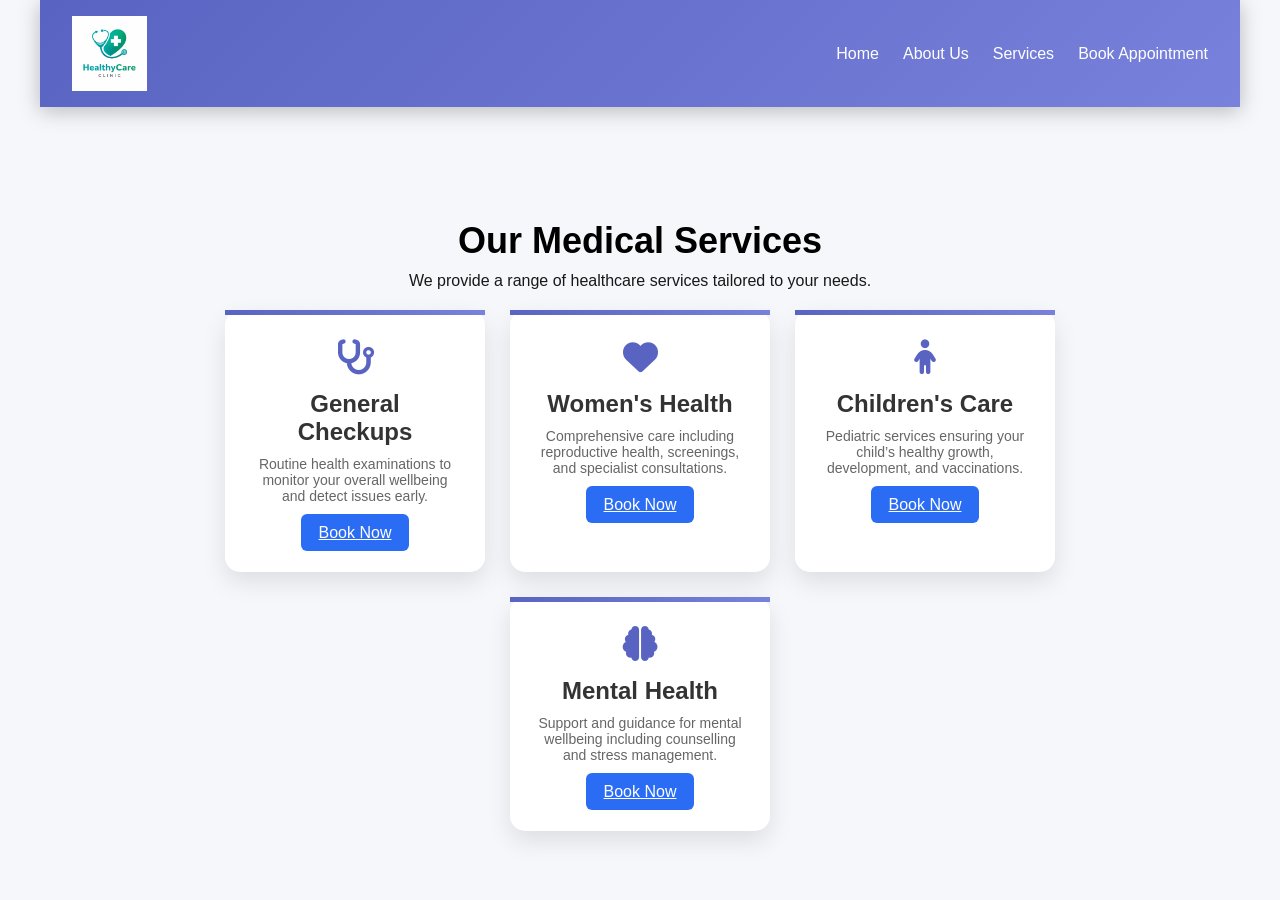
<file: our-services.html>
<!DOCTYPE html>
<html lang="en">
<head>
    <meta charset="UTF-8">
    <meta name="viewport" content="width=device-width, initial-scale=1.0">
    <title>Services</title>

    <link rel="stylesheet" href="style.css">

    <!-- Font Awesome -->
    <link rel="stylesheet" href="https://cdnjs.cloudflare.com/ajax/libs/font-awesome/6.5.0/css/all.min.css">
</head>
<body>

<!-- NAVBAR -->
<header>
    <nav class="nav-bar">
        <img src="clinic.png" alt="Clinic Logo" height="75px" width="75px">
        <input type="checkbox" id="nav-toggle" class="nav-toggle">
        <label for="nav-toggle" class="nav-toggle-label">
            <span></span>
        </label>
        <ul>
            <li><a href="index.html">Home</a></li>
            <li><a href="about.html">About Us</a></li>
            <li><a href="services.html">Services</a></li>
            <li><a href="appointment.html">Book Appointment</a></li>
        </ul>
    </nav>
</header>


<section class="services-header">
    <h1>Our Medical Services</h1>
    <p>We provide a range of healthcare services tailored to your needs.</p>
</section>


<section class="services-page">

    <div class="service-box">
        <i class="fa-solid fa-stethoscope"></i>
        <h2>General Checkups</h2>
        <p>
            Routine health examinations to monitor your overall wellbeing and detect issues early.
        </p>
        <a href="appointment.html" class="btn primary">Book Now</a>
    </div>

    <div class="service-box">
        <i class="fa-solid fa-heart"></i>
        <h2>Women's Health</h2>
        <p>
            Comprehensive care including reproductive health, screenings, and specialist consultations.
        </p>
        <a href="appointment.html" class="btn primary">Book Now</a>
    </div>

    <div class="service-box">
        <i class="fa-solid fa-child"></i>
        <h2>Children's Care</h2>
        <p>
            Pediatric services ensuring your child’s healthy growth, development, and vaccinations.
        </p>
        <a href="appointment.html" class="btn primary">Book Now</a>
    </div>

    <div class="service-box">
        <i class="fa-solid fa-brain"></i>
        <h2>Mental Health</h2>
        <p>
            Support and guidance for mental wellbeing including counselling and stress management.
        </p>
        <a href="appointment.html" class="btn primary">Book Now</a>
    </div>

</section>

</body>
</html>
</file>
<file: style.css>
*{
    margin: 0;
    padding: 0;
    box-sizing: border-box;
    font-family: 'Poppins', sans-serif;
}
html {
    scroll-behavior: smooth;
    min-height: 100%;
}
html::-webkit-scrollbar {
    display: none;
}

body{
    display: block;
    min-height: 100vh;
    overflow-x: hidden;
    padding: 180px 20px 40px;
    background: linear-gradient(135deg, rgb(89, 99, 193), rgb(120, 130, 220));
}

@media (max-width: 768px) {
    body {
        padding: 75px 20px 40px;
    }
}

@media (max-width: 584px) {
    body {
        padding: 70px 20px 40px;
    }
}

nav {
    position: fixed;
    top: 0;
    left: 0;
    right: 0;
    z-index: 999;
    background: linear-gradient(135deg, rgb(89, 99, 193), rgb(120, 130, 220));
    padding: 1rem 2rem;
    box-shadow: 0 4px 20px rgba(0, 0, 0, 0.25);
}

nav.nav-bar {
    display: flex;
    align-items: center;
    justify-content: space-between;
    max-width: 1200px;
    margin: 0 auto;
}

nav ul {
    list-style: none;
    padding: 0;
    margin: 0;
    display: flex;
    gap: 1.5rem;
}

nav ul li {
    display: inline;
}

nav ul li a {
    color: #fff;
    text-decoration: none;
    font-size: 1rem;
    transition: color 0.3s ease;
}

nav ul li a:hover {
    color: rgb(18, 188, 188);
}

nav .nav-toggle {
    display: none;
}

nav .nav-toggle-label {
    display: none;
    width: 35px;
    height: 35px;
    cursor: pointer;
    position: relative;
    z-index: 1000;
}

nav .nav-toggle-label span,
nav .nav-toggle-label span::before,
nav .nav-toggle-label span::after {
    content: "";
    display: block;
    width: 100%;
    height: 3px;
    background: #fff;
    border-radius: 3px;
    position: absolute;
    left: 0;
    transition: all 0.3s ease;
}

nav .nav-toggle-label span {
    top: 50%;
    transform: translateY(-50%);
}

nav .nav-toggle-label span::before {
    top: -10px;
}

nav .nav-toggle-label span::after {
    top: 10px;
}

nav .nav-toggle:checked ~ .nav-toggle-label span {
    background: transparent;
}

nav .nav-toggle:checked ~ .nav-toggle-label span::before {
    transform: rotate(45deg) translate(8px, 8px);
}

nav .nav-toggle:checked ~ .nav-toggle-label span::after {
    transform: rotate(-45deg) translate(7px, -7px);
}

/* Responsive navigation styles */
@media (max-width: 768px) {
    nav {
        padding: 1rem 1.5rem;
    }

    nav.nav-bar {
        position: relative;
    }

    nav .nav-toggle-label {
        display: block;
    }

    nav ul {
        position: absolute;
        top: 100%;
        left: 0;
        right: 0;
        background: linear-gradient(135deg, rgb(89, 99, 193), rgb(120, 130, 220));
        flex-direction: column;
        align-items: stretch;
        gap: 0;
        max-height: 0;
        overflow: hidden;
        transition: max-height 0.3s ease;
        list-style: none;
        margin-top: 0;
        padding: 0;
    }

    nav ul li {
        width: 100%;
        text-align: center;
        margin: 0;
        border-bottom: 1px solid rgba(255, 255, 255, 0.12);
    }

    nav ul li:last-child {
        border-bottom: none;
    }

    nav ul li a {
        display: block;
        width: 100%;
        padding: 14px 0;
    }

    nav .nav-toggle:checked ~ ul {
        max-height: 240px;
    }
}


body {
    background: #f5f7fa;
    color: #333;
}

/* HERO */
.hero {
    display: flex;
    justify-content: space-between;
    align-items: center;
    padding: 60px 40px;
    background: linear-gradient(to right, #eaf1ff, #ffffff);
}

.hero-text {
    max-width: 500px;
}

.hero-text h1 {
    font-size: 36px;
    margin-bottom: 10px;
}

.hero-text p {
    margin-bottom: 20px;
}

.hero-buttons {
    display: flex;
    gap: 10px;
}

.hero-image img {
    width: 350px;
    border-radius: 10px;
}

.btn {
    padding: 10px 18px;
    border: none;
    cursor: pointer;
    border-radius: 6px;
}

.primary {
    background: #2a6df4;
    color: white;
}

.secondary {
    background: #e0e7ff;
    color: #2a6df4;
}

/* SERVICES */
.services {
    display: flex;
    justify-content: space-around;
    padding: 30px;
    background: white;
}

.service-card {
    padding: 15px 20px;
    background: #f0f4ff;
    border-radius: 8px;
}

/* WHY */
.why {
    padding: 40px;
    text-align: center;
}

.why-items {
    margin-top: 20px;
    display: flex;
    justify-content: center;
    gap: 30px;
}

/* HOW IT WORKS */
.how {
    padding: 40px;
    background: #ffffff;
    text-align: center;
}

.steps {
    display: flex;
    justify-content: space-around;
    margin-top: 20px;
}

.step {
    background: #f5f7fa;
    padding: 20px;
    border-radius: 10px;
    width: 250px;
}

/* Appointment form styles */
.Appointment-form{
    max-width: 700px;
    width: 100%;
    margin: 0 auto;
    padding: 30px 40px;
    border-radius: 15px;
    background-color: #fff;
    box-shadow: 0 10px 30px rgba(0, 0, 0, 0.1);
    transition: transform 0.3s ease;
}

.Appointment-form:hover{
    transform: translateY(-5px);
}

.Appointment-form .title{
    font-size: 25px;
    font-weight: 500;
    position: relative;
}

.Appointment-form .title::before{
    content: "";
    position: absolute;
    left: 0;
    bottom: 0;
    height: 3px;
    width: 30px;
    border-radius: 5px;
    background: linear-gradient(135deg, rgb(89, 99, 193), rgb(120, 130, 220));
}

.Appointment-form form .user-details{
    display: flex;
    flex-wrap: wrap;
    justify-content: space-between;
    margin: 20px 0 12px 0;
}

form .user-details .input-box{
    margin-bottom: 15px;
    width: calc(100% / 2 - 20px);
}

.user-details .input-box .details{
    display: block;
    font-weight: 500;
    margin-bottom: 5px;
}

.user-details .input-box input{
    height: 45px;
    width: 100%;
    outline: none;
    font-size: 16px;
    border-radius: 5px;
    padding-left: 15px;
    border: 1px solid #ccc;
    border-bottom-width: 2px;
    transition: all 0.3s ease;
}

.user-details .input-box input:focus,
.user-details .input-box input:valid{
    border-color: rgb(89, 99, 193);
}

/*Service Dropdown styling*/
.services-wrapper {
    position: relative;
    width: 100%;
}

.services-wrapper select {
    width: 100%;
    height: 45px;
    padding: 0 40px 0 15px;
    border-radius: 5px;
    border: 1px solid #ccc;
    border-bottom-width: 2px;
    font-size: 16px;
    outline: none;
    appearance: none; /* removes default arrow */
    background: #fff;
    cursor: pointer;
    transition: all 0.3s ease;
}

/* focus effect for the service dropdown */
.select-wrapper select:focus {
    border-color: rgb(89, 99, 193);
}

.services-wrapper i {
    position: absolute;
    right: 12px;
    top: 50%;
    transform: translateY(-50%);
    pointer-events: none;
    color: #666;
}

.services-wrapper select:hover {
    border-color: rgb(89, 99, 193);
}


/*Gender Selection Styling*/
form .gender-details .gender-title{
    font-size: 20px;
    font-weight: 500;
}

form .gender-details .category{
    display: flex;
    width: 80%;
    margin: 14px 0;
    justify-content: space-between;
}

.gender-details .category label{
    display: flex;
    align-items: center;
    cursor: pointer;
}

.gender-details .category label .dot{
    height: 18px;
    width: 18px;
    border-radius: 50%;
    margin-right: 10px;
    background: #d9d9d9;
    border: 5px solid transparent;
    transition: all 0.3s ease;
}

#dot-1:checked ~ .category label .one,
#dot-2:checked ~ .category label .two,
#dot-3:checked ~ .category label .three{
    background: rgb(89, 99, 193);
    border-color: #d9d9d9;
}

form input[type="radio"]{
    display: none;
}

form .button{
    height: 45px;
    margin: 35px 0;
}

form .button input{
    height: 100%;
    width: 100%;
    border-radius: 5px;
    border: none;
    color: #fff;
    font-size: 18px;
    font-weight: 500;
    letter-spacing: 1px;
    cursor: pointer;
    transition: all 0.3s ease;
    background: linear-gradient(135deg, rgb(89, 99, 193), rgb(120, 130, 220));
}

form .button input:hover{
    background: rgb(18, 188, 188);
    transform: scale(0.99);
}

form .user-details .gender-details,
form .user-details .button {
    width: 100%;
}

/* ─── Booking Notification ── */
#notification {
    display: none;
    position: fixed;
    top: 50%;
    left: 50%;
    transform: translate(-50%, -50%);
    background: #fff;
    border: 1px solid #ccc;
    border-radius: 10px;
    padding: 20px;
    box-shadow: 0 4px 20px rgba(0, 0, 0, 0.2);
    z-index: 1000;
}

#notification .notification-title {
    font-size: 18px;
    font-weight: bold;
    margin-bottom: 10px;
}

#notification .notification-close {
    position: absolute;
    top: 10px;
    right: 10px;
    cursor: pointer;
    font-size: 20px;
    color: #aaa;
}

#notification .notification-close:hover {
    color: #000;
}

/* Responsive design of the appointment form and other sections */
@media (max-width: 584px) {
    .Appointment-form{
        max-width: 100%;
        padding: 20px;
    }

    form .user-details .input-box{
        margin-bottom: 15px;
        width: 100%;
    }

    form .gender-details .category{
        width: 100%;
    }

    .hero {
        flex-direction: column;
        text-align: center;
    }

    .hero-image img {
        width: 100%;
        max-width: 350px;
    }

    .services {
        flex-direction: column;
        align-items: center;
        gap: 20px;
    }

    .why-items {
        flex-direction: column;
        gap: 10px;
    }

    .steps {
        flex-direction: column;
        align-items: center;
        gap: 20px;
    }
}



/* This section contains the style element for the "Services.html" page*/
/* SERVICES PAGE HEADER */
.services-header {
    text-align: center;
    margin: 40px 0 20px;
    color: black;
}

.services-header h1 {
    font-size: 36px;
    margin-bottom: 10px;
}

.services-header p {
    font-size: 16px;
    opacity: 0.9;
}

/* SERVICES PAGE GRID */
.services-page {
    max-width: 1100px;
    margin: 0 auto;
    display: flex;
    flex-wrap: wrap;
    gap: 25px;
    justify-content: center;
}

/* SERVICE BOX (matches form style) */
.service-box {
    background: #fff;
    padding: 30px 25px;
    border-radius: 15px;
    width: 260px;
    text-align: center;
    box-shadow: 0 10px 25px rgba(0,0,0,0.1);
    transition: 0.3s;
    position: relative;
}

/* gradient top bar */
.service-box::before {
    content: "";
    position: absolute;
    top: 0;
    left: 0;
    height: 5px;
    width: 100%;
    background: linear-gradient(135deg, rgb(89, 99, 193), rgb(120, 130, 220));
}

/* icon */
.service-box i {
    font-size: 35px;
    color: rgb(89, 99, 193);
    margin-bottom: 15px;
}

/* title */
.service-box h2 {
    margin-bottom: 10px;
}

/* description */
.service-box p {
    font-size: 14px;
    color: #666;
    margin-bottom: 20px;
}

/* hover effect */
.service-box:hover {
    transform: translateY(-8px);
    box-shadow: 0 15px 35px rgba(0,0,0,0.15);
}

/* responsive */
@media (max-width: 768px) {
    .services-page {
        flex-direction: column;
        align-items: center;
    }

    .service-box {
        width: 90%;
        max-width: 400px;
    }
}


/* ── ABOUT PAGE ────────────────────────────────── */

/* Hero banner */
.about-hero {
    background: linear-gradient(135deg, rgb(89, 99, 193) 0%, rgb(120, 130, 220) 100%);
    padding: 70px 40px 80px;
    text-align: center;
    position: relative;
    overflow: hidden;
}
.about-hero::before {
    content: "";
    position: absolute;
    width: 500px; height: 500px;
    border-radius: 50%;
    background: rgba(255,255,255,0.06);
    top: -180px; right: -120px;
}
.about-hero::after {
    content: "";
    position: absolute;
    width: 300px; height: 300px;
    border-radius: 50%;
    background: rgba(255,255,255,0.06);
    bottom: -100px; left: -80px;
}
.about-hero h1 {
    font-family: 'Playfair Display', serif;
    font-size: clamp(2rem, 5vw, 3.2rem);
    color: #fff;
    margin-bottom: 14px;
    position: relative; z-index: 1;
}
.about-hero p {
    color: rgba(255,255,255,0.88);
    font-size: 1.1rem;
    max-width: 580px;
    margin: 0 auto;
    position: relative; z-index: 1;
    line-height: 1.7;
}
.hero-badge {
    display: inline-block;
    background: rgba(255,255,255,0.18);
    backdrop-filter: blur(6px);
    border: 1px solid rgba(255,255,255,0.3);
    color: #fff;
    font-size: 0.8rem;
    font-weight: 600;
    letter-spacing: 2px;
    text-transform: uppercase;
    padding: 6px 18px;
    border-radius: 30px;
    margin-bottom: 20px;
    position: relative; z-index: 1;
}

/* Story section */
.story-section {
    max-width: 1100px;
    margin: 60px auto;
    padding: 0 30px;
    display: grid;
    grid-template-columns: 1fr 1fr;
    gap: 50px;
    align-items: center;
}
.story-img-wrap {
    position: relative;
}
.story-img-wrap img {
    width: 100%;
    border-radius: 20px;
    object-fit: cover;
    height: 380px;
    display: block;
    box-shadow: 0 20px 50px rgba(89,99,193,0.2);
}
.story-img-badge {
    position: absolute;
    bottom: -20px; left: 30px;
    background: linear-gradient(135deg, rgb(89,99,193), rgb(120,130,220));
    color: #fff;
    padding: 14px 22px;
    border-radius: 12px;
    font-size: 0.85rem;
    font-weight: 600;
    box-shadow: 0 8px 20px rgba(89,99,193,0.35);
    line-height: 1.4;
}
.story-img-badge span {
    display: block;
    font-size: 1.6rem;
    font-weight: 700;
}
.story-text h2 {
    font-family: 'Playfair Display', serif;
    font-size: 2rem;
    color: #1a1a2e;
    margin-bottom: 18px;
}
.story-text h2 em {
    color: rgb(89,99,193);
    font-style: italic;
}
.story-text p {
    color: #555;
    line-height: 1.8;
    margin-bottom: 16px;
    font-size: 0.97rem;
}
.story-tags {
    display: flex;
    flex-wrap: wrap;
    gap: 10px;
    margin-top: 20px;
}
.story-tags span {
    background: #eef0fc;
    color: rgb(89,99,193);
    font-size: 0.82rem;
    font-weight: 600;
    padding: 6px 14px;
    border-radius: 20px;
}

/* Stats bar */
.stats-bar {
    background: linear-gradient(135deg, rgb(89, 99, 193), rgb(120, 130, 220));
    padding: 50px 30px;
}
.stats-inner {
    max-width: 1000px;
    margin: 0 auto;
    display: grid;
    grid-template-columns: repeat(4, 1fr);
    gap: 20px;
    text-align: center;
}
.stat-item {
    color: #fff;
}
.stat-num {
    font-size: 2.8rem;
    font-weight: 700;
    font-family: 'Playfair Display', serif;
    line-height: 1;
}
.stat-num span {
    font-size: 1.8rem;
}
.stat-label {
    font-size: 0.88rem;
    opacity: 0.85;
    margin-top: 6px;
    text-transform: uppercase;
    letter-spacing: 1px;
}
.stat-divider {
    width: 1px;
    background: rgba(255,255,255,0.2);
    align-self: stretch;
}

/* Team section */
.team-section {
    max-width: 1100px;
    margin: 70px auto;
    padding: 0 30px;
}
.section-header {
    text-align: center;
    margin-bottom: 45px;
}
.section-header .tag {
    display: inline-block;
    font-size: 0.78rem;
    font-weight: 700;
    letter-spacing: 2.5px;
    text-transform: uppercase;
    color: rgb(89, 99, 193);
    margin-bottom: 10px;
}
.section-header h2 {
    font-family: 'Playfair Display', serif;
    font-size: 2rem;
    color: #1a1a2e;
}
.team-grid {
    display: grid;
    grid-template-columns: repeat(4, 1fr);
    gap: 25px;
}
.team-card {
    background: #fff;
    border-radius: 16px;
    overflow: hidden;
    box-shadow: 0 8px 25px rgba(0,0,0,0.08);
    transition: transform 0.3s ease, box-shadow 0.3s ease;
}
.team-card:hover {
    transform: translateY(-8px);
    box-shadow: 0 16px 40px rgba(89,99,193,0.18);
}
.team-card-top {
    height: 180px;
    display: flex;
    align-items: center;
    justify-content: center;
    font-size: 4rem;
    position: relative;
}
.team-card-top::after {
    content: "";
    position: absolute;
    bottom: 0; left: 0; right: 0;
    height: 4px;
    background: linear-gradient(90deg, rgb(89,99,193), rgb(120,130,220));
}
.tc-1 { background: #eef0fc; }
.tc-2 { background: #e8eafc; }
.tc-3 { background: #f0f2fb; }
.tc-4 { background: #eceef9; }
.team-card-body {
    padding: 18px 20px 22px;
}
.team-card-body h3 {
    font-size: 1rem;
    font-weight: 600;
    color: #1a1a2e;
    margin-bottom: 4px;
}
.team-card-body .role {
    font-size: 0.82rem;
    color: rgb(89,99,193);
    font-weight: 600;
    margin-bottom: 8px;
}
.team-card-body p {
    font-size: 0.8rem;
    color: #777;
    line-height: 1.6;
}

/* Values section */
.values-section {
    background: linear-gradient(135deg, #f8f9ff 0%, #eef0fc 100%);
    padding: 70px 30px;
}
.values-inner {
    max-width: 1100px;
    margin: 0 auto;
}
.values-grid {
    display: grid;
    grid-template-columns: repeat(3, 1fr);
    gap: 30px;
    margin-top: 40px;
}
.value-card {
    background: #fff;
    padding: 32px 28px;
    border-radius: 16px;
    box-shadow: 0 6px 20px rgba(0,0,0,0.06);
    border-left: 4px solid transparent;
    transition: all 0.3s ease;
    position: relative;
    overflow: hidden;
}
.value-card::before {
    content: "";
    position: absolute;
    top: 0; right: 0;
    width: 80px; height: 80px;
    background: radial-gradient(circle, rgba(89,99,193,0.07) 0%, transparent 70%);
}
.value-card:nth-child(odd)  { border-left-color: rgb(89,99,193); }
.value-card:nth-child(even) { border-left-color: rgb(120,130,220); }
.value-card:hover {
    transform: translateY(-4px);
    box-shadow: 0 12px 35px rgba(0,0,0,0.1);
}
.value-icon {
    font-size: 2rem;
    margin-bottom: 14px;
}
.value-card h3 {
    font-size: 1.05rem;
    font-weight: 600;
    color: #1a1a2e;
    margin-bottom: 8px;
}
.value-card p {
    font-size: 0.87rem;
    color: #666;
    line-height: 1.7;
}

/* CTA section */
.cta-section {
    background: linear-gradient(135deg, rgb(89,99,193), rgb(120,130,220));
    padding: 70px 30px;
    text-align: center;
    position: relative;
    overflow: hidden;
}
.cta-section::before {
    content: "";
    position: absolute;
    width: 400px; height: 400px;
    border-radius: 50%;
    background: rgba(255,255,255,0.06);
    top: -150px; right: -100px;
}
.cta-section h2 {
    font-family: 'Playfair Display', serif;
    font-size: 2rem;
    color: #fff;
    margin-bottom: 14px;
    position: relative; z-index: 1;
}
.cta-section p {
    color: rgba(255,255,255,0.85);
    margin-bottom: 28px;
    font-size: 1rem;
    position: relative; z-index: 1;
}
.cta-btn {
    display: inline-block;
    background: #fff;
    color: rgb(89,99,193);
    font-weight: 700;
    font-size: 1rem;
    padding: 14px 36px;
    border-radius: 50px;
    text-decoration: none;
    transition: all 0.3s ease;
    box-shadow: 0 8px 25px rgba(0,0,0,0.15);
    position: relative; z-index: 1;
}
.cta-btn:hover {
    background: #1a1a2e;
    color: #fff;
    transform: translateY(-3px);
}

/* Footer */
footer {
    background: #1a1a2e;
    color: rgba(255,255,255,0.65);
    text-align: center;
    padding: 28px 20px;
    font-size: 0.85rem;
}
footer a {
    color: rgb(120, 130, 220);
    text-decoration: none;
}

/* About page responsive */
@media (max-width: 900px) {
    .story-section { grid-template-columns: 1fr; }
    .story-img-wrap { order: -1; }
    .story-img-wrap img { height: 260px; }
    .stats-inner { grid-template-columns: repeat(2, 1fr); }
    .stat-divider { display: none; }
    .team-grid { grid-template-columns: repeat(2, 1fr); }
    .values-grid { grid-template-columns: repeat(2, 1fr); }
}
@media (max-width: 584px) {
    .about-hero { padding: 50px 20px 60px; }
    .team-grid { grid-template-columns: 1fr 1fr; }
    .values-grid { grid-template-columns: 1fr; }
}
</file>
